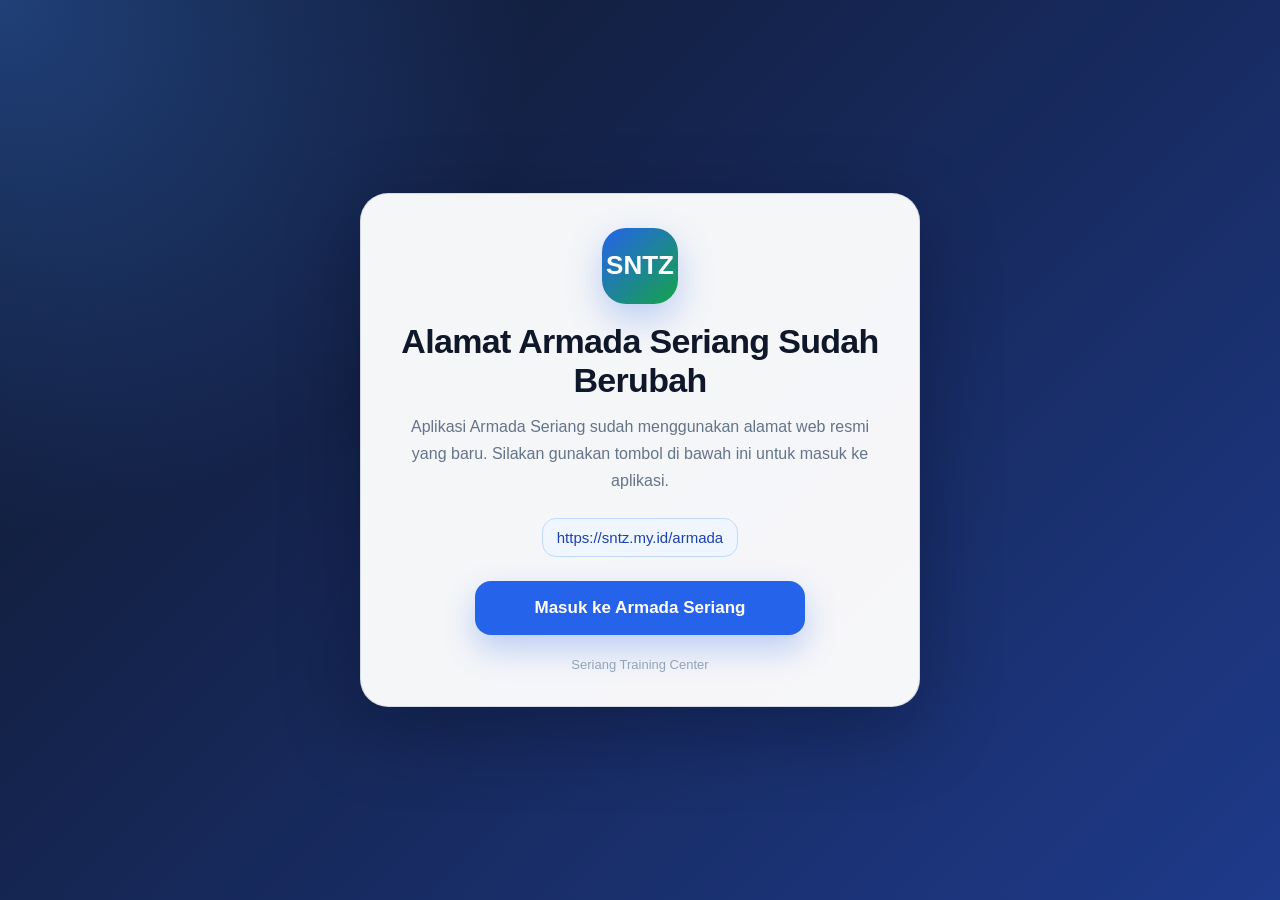
<file: index.html>
<!doctype html>
<html lang="id">
<head>
  <meta charset="utf-8" />
  <meta name="viewport" content="width=device-width, initial-scale=1" />
  <meta name="robots" content="noindex, nofollow" />
  <title>Alamat Armada Seriang Sudah Berubah</title>
  <style>
    :root {
      --bg1: #0f172a;
      --bg2: #1e3a8a;
      --card: rgba(255,255,255,.96);
      --text: #0f172a;
      --muted: #64748b;
      --primary: #2563eb;
      --primary-dark: #1d4ed8;
      --border: rgba(148,163,184,.35);
    }
    * { box-sizing: border-box; }
    html, body { height: 100%; }
    body {
      margin: 0;
      font-family: Arial, Helvetica, sans-serif;
      color: var(--text);
      background:
        radial-gradient(circle at top left, rgba(59,130,246,.38), transparent 34%),
        linear-gradient(135deg, var(--bg1), var(--bg2));
      display: flex;
      align-items: center;
      justify-content: center;
      padding: 24px;
    }
    .card {
      width: min(560px, 100%);
      background: var(--card);
      border: 1px solid var(--border);
      border-radius: 28px;
      padding: 34px 28px;
      text-align: center;
      box-shadow: 0 24px 80px rgba(2,6,23,.32);
    }
    .badge {
      width: 76px;
      height: 76px;
      border-radius: 24px;
      display: inline-flex;
      align-items: center;
      justify-content: center;
      background: linear-gradient(135deg, #2563eb, #16a34a);
      color: #fff;
      font-weight: 800;
      font-size: 26px;
      margin-bottom: 18px;
      box-shadow: 0 14px 36px rgba(37,99,235,.28);
    }
    h1 {
      font-size: clamp(24px, 5vw, 34px);
      line-height: 1.16;
      margin: 0 0 12px;
      letter-spacing: -.02em;
    }
    p {
      font-size: 16px;
      line-height: 1.7;
      color: var(--muted);
      margin: 0 auto 24px;
      max-width: 460px;
    }
    .new-url {
      display: inline-block;
      font-size: 15px;
      color: #1e40af;
      background: #eff6ff;
      border: 1px solid #bfdbfe;
      border-radius: 14px;
      padding: 10px 14px;
      margin-bottom: 24px;
      word-break: break-all;
    }
    .btn {
      display: inline-flex;
      align-items: center;
      justify-content: center;
      width: min(100%, 330px);
      min-height: 54px;
      padding: 14px 20px;
      border-radius: 16px;
      background: var(--primary);
      color: #fff;
      text-decoration: none;
      font-size: 17px;
      font-weight: 700;
      box-shadow: 0 14px 32px rgba(37,99,235,.28);
      transition: transform .15s ease, background .15s ease, box-shadow .15s ease;
    }
    .btn:hover { background: var(--primary-dark); transform: translateY(-1px); }
    .btn:active { transform: translateY(0); box-shadow: none; }
    .footer {
      margin-top: 22px;
      font-size: 13px;
      color: #94a3b8;
    }
    @media (max-width: 420px) {
      body { padding: 16px; }
      .card { border-radius: 22px; padding: 28px 20px; }
      .badge { width: 66px; height: 66px; border-radius: 20px; font-size: 23px; }
    }
  </style>
</head>
<body>
  <main class="card" role="main" aria-labelledby="title">
    <div class="badge" aria-hidden="true">SNTZ</div>
    <h1 id="title">Alamat Armada Seriang Sudah Berubah</h1>
    <p>
      Aplikasi Armada Seriang sudah menggunakan alamat web resmi yang baru.
      Silakan gunakan tombol di bawah ini untuk masuk ke aplikasi.
    </p>
    <div class="new-url">https://sntz.my.id/armada</div>
    <a class="btn" href="https://sntz.my.id/armada" rel="noopener">Masuk ke Armada Seriang</a>
    <div class="footer">Seriang Training Center</div>
  </main>
</body>
</html>
</file>
